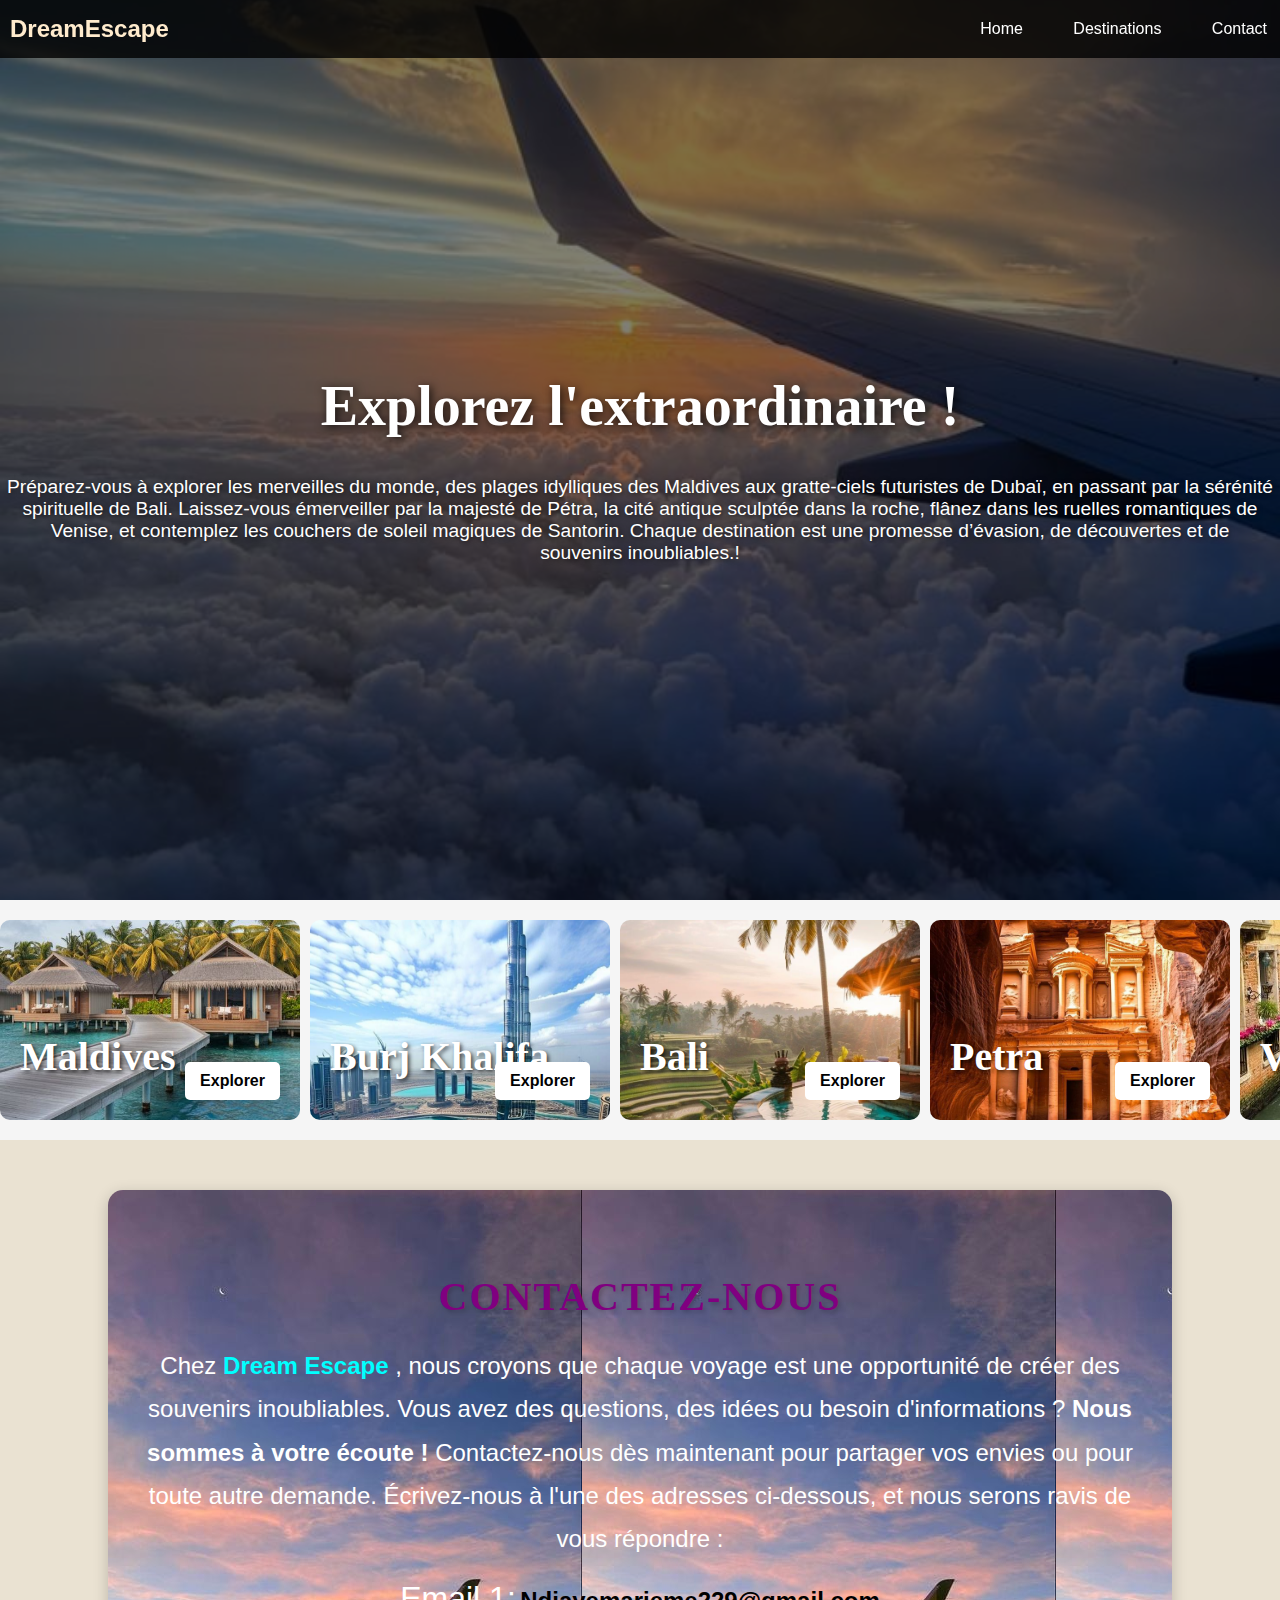
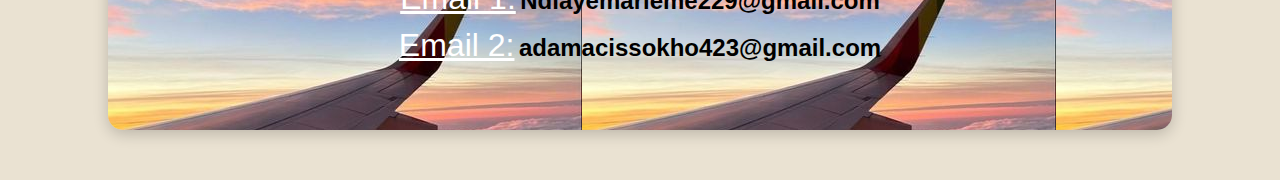
<file: index.html>
<!DOCTYPE html>
<html lang="en">
<head>
    <meta charset="UTF-8">
    <meta name="viewport" content="width=device-width, initial-scale=1.0">
    <title>Explore the World</title>
    <link rel="stylesheet" href="style.css">
</head>
<body>
    <header>
        <div class="navbar">
            <div class="logo">DreamEscape</div>
            <nav>
                <a href="#">Home</a>
                <a href="#destinations">Destinations</a>
                <a href="#Contact">Contact</a>
            </nav>
        </div>
    </header>

    <main>
        <section class="hero">
            <div class="content">
                <h1>Explorez l'extraordinaire !</h1>
                <p>Préparez-vous à explorer les merveilles du monde, des plages idylliques des Maldives aux gratte-ciels futuristes de Dubaï, en passant par la sérénité spirituelle de Bali. Laissez-vous émerveiller par la majesté de Pétra, la cité antique sculptée dans la roche, flânez dans les ruelles romantiques de Venise, et contemplez les couchers de soleil magiques de Santorin. Chaque destination est une promesse d’évasion, de découvertes et de souvenirs inoubliables.!</p>
            </div>
        </section>

        <section id="destinations" class="slider">
            <div class="slide" style="background-image:url(mldives.jpg)" >
                <h2>Maldives</h2>
                <a href="maldives.html" class="btn">Explorer</a>
            </div>
            <div class="slide" style="background-image: url('Burj\ Khalifa.jpg')">
                <h2>Burj Khalifa</h2>
                <a href="Burj khalifa.html" class="btn">Explorer</a>
            </div>
            <div class="slide" style="background-image: url('Bali.jpg')">
                <h2>Bali</h2>
                <a href="Bali.html" class="btn">Explorer</a>
            </div>
            <div class="slide" style="background-image: url('Petra.jpg')">
                <h2>Petra</h2>
                <a href="Petra.html" class="btn">Explorer</a>
            </div>
            <div class="slide" style="background-image: url('Venise.jpg')">
                <h2>Venise</h2>
                <a href="Venise.html" class="btn">Explorer</a>
            </div>
            <div class="slide" style="background-image: url('Santorin.jpg')">
                <h2>Santorin</h2>
                <a href="Santorin.html" class="btn">Explorer</a>
        </section>
    </main>
    <section id="Contact">
        <h2>Contactez-nous</h2>
        <p>
          Chez <span class="site-name"><strong>Dream Escape</strong></span> , nous croyons que chaque voyage est une opportunité de créer des souvenirs inoubliables. 
          Vous avez des questions, des idées ou besoin d'informations ? <strong>Nous sommes à votre écoute !</strong>  
          Contactez-nous dès maintenant pour partager vos envies ou pour toute autre demande.  
          Écrivez-nous à l'une des adresses ci-dessous, et nous serons ravis de vous répondre :
        </p>
        <ul>
          <li><span class="Email">Email 1:</span> <a href="mailto:">Ndiayemarieme229@gmail.com</a></li>
          <li><span class="Email">Email 2:</span> <a href="mailto:">adamacissokho423@gmail.com</a></li>
        </ul>
      </section>
</body>
</html>
</file>
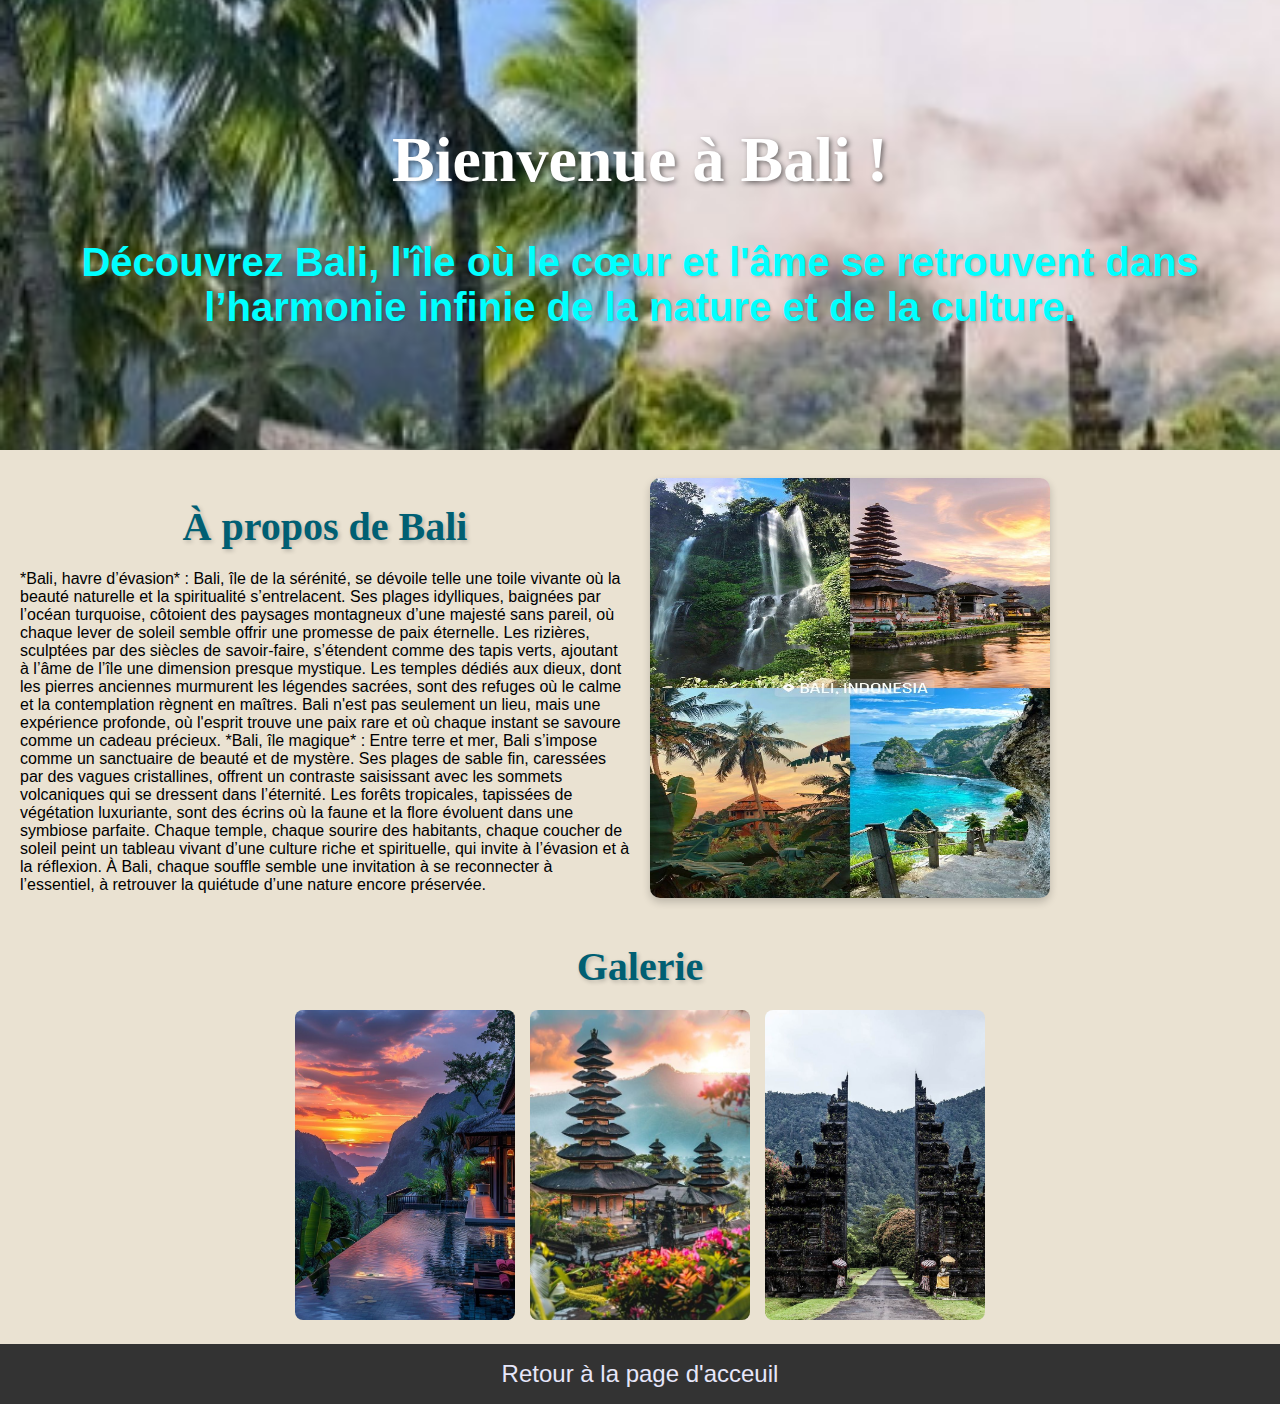
<file: Bali.html>
<!DOCTYPE html>
<html lang="fr">
<head>
  <meta charset="UTF-8">
  <meta name="viewport" content="width=device-width, initial-scale=1.0">
  <title>Bali</title>
  <link rel="stylesheet" href="style.css">
  <link href="https://fonts.googleapis.com/css2?family=Lobster&display=swap" rel="stylesheet">
</head>
<body>
  <header class="destination-header Bali-bg">
    <h1>Bienvenue à Bali !</h1>
    <h3>Découvrez Bali, l'île où le cœur et l'âme se retrouvent dans l’harmonie infinie de la nature et de la culture.</h3>
    
  </header>

  <section class="destination-info">
    <div class="text">
    <h2>À propos de Bali</h2>
    <p>*Bali, havre d’évasion* : Bali, île de la sérénité, se dévoile telle une toile vivante où la beauté naturelle et la spiritualité s’entrelacent. Ses plages idylliques, baignées par l’océan turquoise, côtoient des paysages montagneux d’une majesté sans pareil, où chaque lever de soleil semble offrir une promesse de paix éternelle. Les rizières, sculptées par des siècles de savoir-faire, s’étendent comme des tapis verts, ajoutant à l’âme de l’île une dimension presque mystique. Les temples dédiés aux dieux, dont les pierres anciennes murmurent les légendes sacrées, sont des refuges où le calme et la contemplation règnent en maîtres. Bali n'est pas seulement un lieu, mais une expérience profonde, où l'esprit trouve une paix rare et où chaque instant se savoure comme un cadeau précieux.

        *Bali, île magique* : Entre terre et mer, Bali s’impose comme un sanctuaire de beauté et de mystère. Ses plages de sable fin, caressées par des vagues cristallines, offrent un contraste saisissant avec les sommets volcaniques qui se dressent dans l’éternité. Les forêts tropicales, tapissées de végétation luxuriante, sont des écrins où la faune et la flore évoluent dans une symbiose parfaite. Chaque temple, chaque sourire des habitants, chaque coucher de soleil peint un tableau vivant d’une culture riche et spirituelle, qui invite à l’évasion et à la réflexion. À Bali, chaque souffle semble une invitation à se reconnecter à l’essentiel, à retrouver la quiétude d’une nature encore préservée.</p>
  </div>
  <div class="image">
    <img src="Bali2.jpg" alt="Bali">
  </div>
  </section>
  <section class="image-gallery">
    <h2>Galerie</h2>
    <div class="gallery">
      <a href="#image1" class="lightbox">
      <img src="Bali3.jpg" alt="Destination 1">
    </a>
    <a href="#image2" class="lightbox">
      <img src="Bali4.jpg" alt="Destination 2">
    </a>
    <a href="#image3" class="lightbox">
      <img src="Bali5.jpg" alt="Destination 3">
    </a>
    </div>
    <div id="image1" class="lightbox-modal">
      <a href="#!" class="close">&times;</a>
      <img src="Bali3.jpg" alt="Destination 1">
      <div class="description"> Une vue emblématique de Bali au coucher de soleil, avec une piscine à débordement entourée de végétation tropicale luxuriante, offrant un panorama sur les montagnes et une vallée illuminée par des couleurs chaudes. Ce cadre évoque le luxe et la sérénité des retraites balinaises.  
    </div>
    </div>
    
    <div id="image2" class="lightbox-modal">
      <a href="#!" class="close">&times;</a>
      <img src="Bali4.jpg" alt="Destination 2">
      <div class="description">Le célèbre temple Ulun Danu Bratan, situé sur un lac à Bali, entouré de fleurs éclatantes et de montagnes. Ce site sacré reflète l'architecture spirituelle unique de Bali et sa connexion profonde avec la nature.   
    </div>
    </div>
  </section>

  <div id="image3" class="lightbox-modal">
    <a href="#!" class="close">&times;</a>
    <img src="Bali5.jpg" alt="Destination 3">
    <div class="description">Une allée traversant les majestueuses portes balinaises traditionnelles, appelées *candi bentar*, symboles iconiques de l'île, avec en arrière-plan un paysage montagneux qui met en valeur l'harmonie entre culture et nature à Bali. </div>
  </div>

  <footer class="destination-footer">
    <a href="index.html" class="back-link">Retour à la page d'acceuil</a>
  </footer>
</body>
</html>
</file>
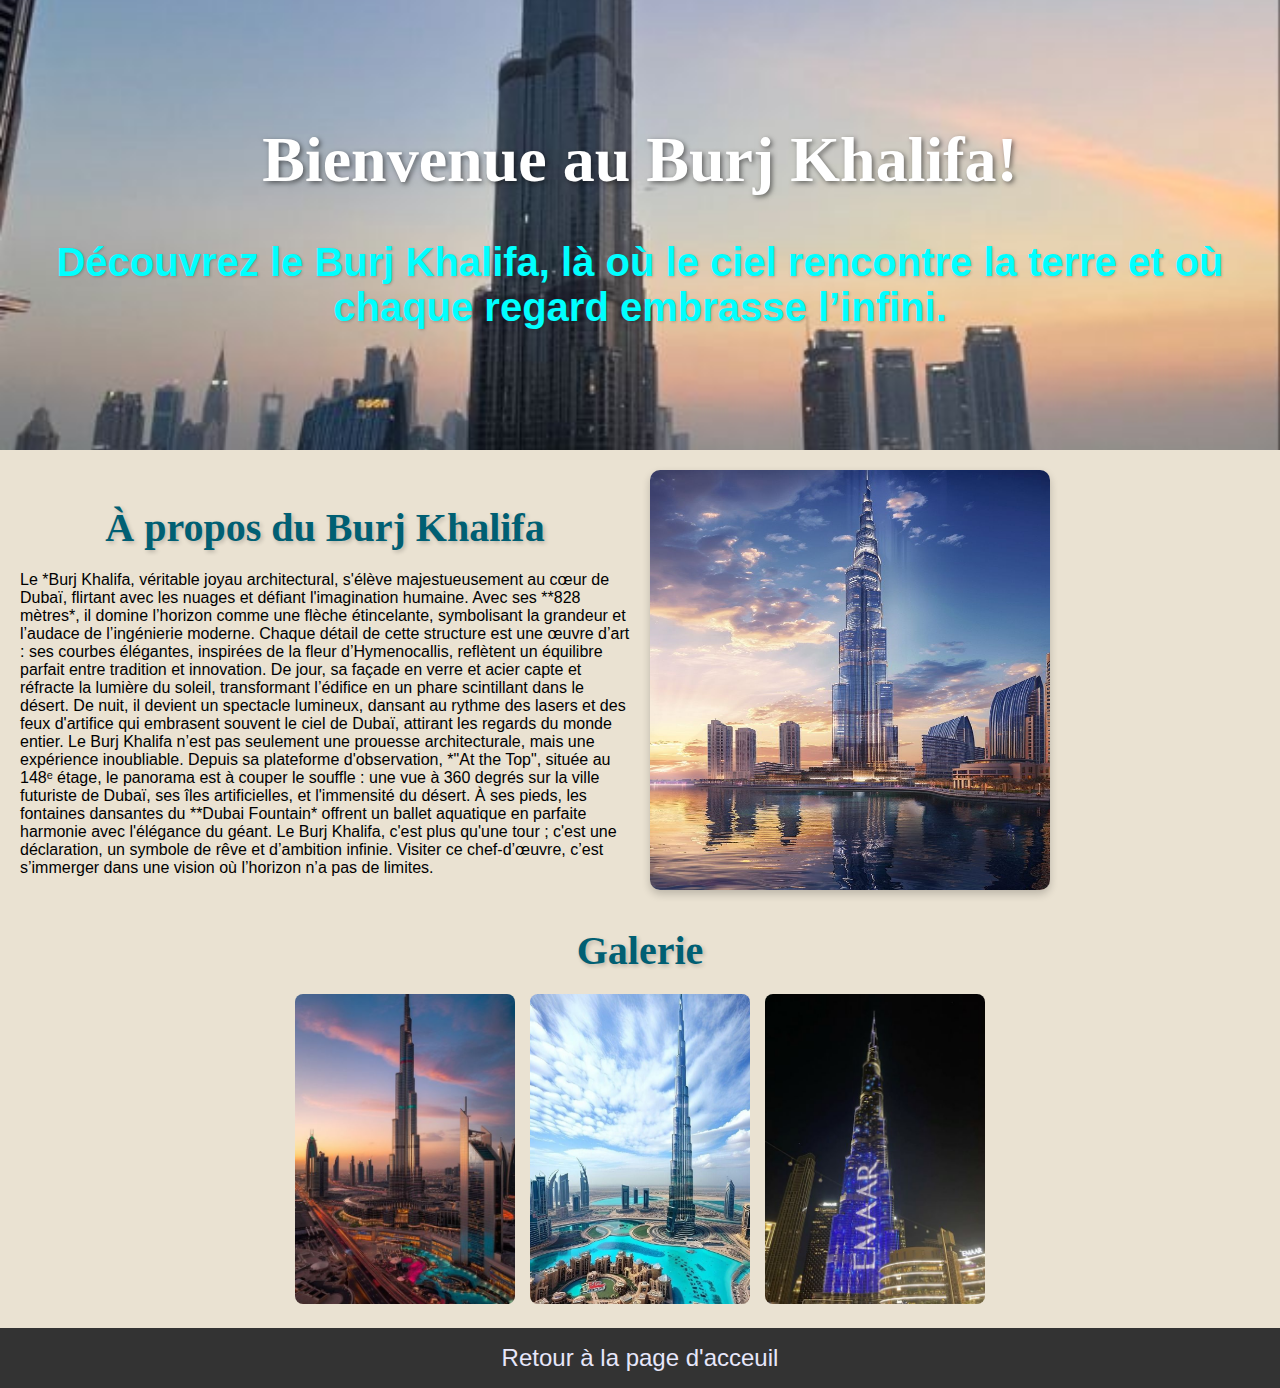
<file: Burj khalifa.html>
<!DOCTYPE html>
<html lang="fr">
<head>
  <meta charset="UTF-8">
  <meta name="viewport" content="width=device-width, initial-scale=1.0">
  <title>Burj Khalifa</title>
  <link rel="stylesheet" href="style.css">
  <link href="https://fonts.googleapis.com/css2?family=Lobster&display=swap" rel="stylesheet">
</head>
<body>
  <header class="destination-header Burj-bg">
    <h1>Bienvenue au Burj Khalifa!</h1>
    <h3>Découvrez le Burj Khalifa, là où le ciel rencontre la terre et où chaque regard embrasse l’infini.</h3>
    
  </header>

  <section class="destination-info">
    <div class="text">
    <h2>À propos du Burj Khalifa</h2>
    <p>Le *Burj Khalifa, véritable joyau architectural, s'élève majestueusement au cœur de Dubaï, flirtant avec les nuages et défiant l'imagination humaine. Avec ses **828 mètres*, il domine l’horizon comme une flèche étincelante, symbolisant la grandeur et l’audace de l’ingénierie moderne. Chaque détail de cette structure est une œuvre d’art : ses courbes élégantes, inspirées de la fleur d’Hymenocallis, reflètent un équilibre parfait entre tradition et innovation.

        De jour, sa façade en verre et acier capte et réfracte la lumière du soleil, transformant l’édifice en un phare scintillant dans le désert. De nuit, il devient un spectacle lumineux, dansant au rythme des lasers et des feux d'artifice qui embrasent souvent le ciel de Dubaï, attirant les regards du monde entier.
        
        Le Burj Khalifa n’est pas seulement une prouesse architecturale, mais une expérience inoubliable. Depuis sa plateforme d'observation, *"At the Top", située au 148ᵉ étage, le panorama est à couper le souffle : une vue à 360 degrés sur la ville futuriste de Dubaï, ses îles artificielles, et l'immensité du désert. À ses pieds, les fontaines dansantes du **Dubai Fountain* offrent un ballet aquatique en parfaite harmonie avec l'élégance du géant.
        
        Le Burj Khalifa, c'est plus qu'une tour ; c'est une déclaration, un symbole de rêve et d’ambition infinie. Visiter ce chef-d’œuvre, c’est s’immerger dans une vision où l’horizon n’a pas de limites.</p>
  </div>
  <div class="image">
    <img src="burj Khalifa2'.jpg" alt="Le Burj Khalifa">
  </div>
  </section>
  <section class="image-gallery">
    <h2>Galerie</h2>
    <div class="gallery">
      <a href="#image1" class="lightbox">
      <img src="burj khalifa3.jpg" alt="Destination 1">
    </a>
    <a href="#image2" class="lightbox">
      <img src="burj khalifa4.jpg" alt="Destination 2">
    </a>
    <a href="#image3" class="lightbox">
      <img src="burj khalifa5.jpg" alt="Destination 3">
    </a>
    </div>
    <div id="image1" class="lightbox-modal">
      <a href="#!" class="close">&times;</a>
      <img src="burj khalifa3.jpg" alt="Destination 1">
      <div class="description">Le majestueux Burj Khalifa se dresse fièrement sous un ciel teinté de nuances dorées et orangées, tandis que le soleil se couche lentement derrière l'horizon, enveloppant la ville d'une douce lueur. La silhouette de l'édifice, imposante et élancée, contraste magnifiquement avec le ciel crépusculaire, créant un spectacle à couper le souffle.
    </div>
    </div>
    
    <div id="image2" class="lightbox-modal">
      <a href="#!" class="close">&times;</a>
      <img src="burj khalifa4.jpg" alt="Destination 2">
      <div class="description"> Le Burj Khalifa, tel un phare d'architecture moderne, se reflète harmonieusement dans les eaux cristallines d'un lac turquoise. Entouré des autres gratte-ciel imposants, l'immeuble semble flotter, une prouesse technique au milieu d'un océan urbain où l'eau et la ville se rencontrent dans une danse parfaite.
    </div>
    </div>
  </section>

  <div id="image3" class="lightbox-modal">
    <a href="#!" class="close">&times;</a>
    <img src="burj khalifa5.jpg" alt="Destination 3">
    <div class="description">La ville de Dubaï se transforme la nuit, et le Burj Khalifa devient le centre névralgique de cette effervescence lumineuse. Illuminé de mille feux, chaque étage du gratte-ciel brille sous un ciel étoilé, tandis que les lumières de la ville s'étendent à perte de vue, créant une scène où l'architecture rencontre la magie nocturne.</div>
  </div>

  <footer class="destination-footer">
    <a href="index.html" class="back-link">Retour à la page d'acceuil</a>
  </footer>
</body>
</html>
</file>
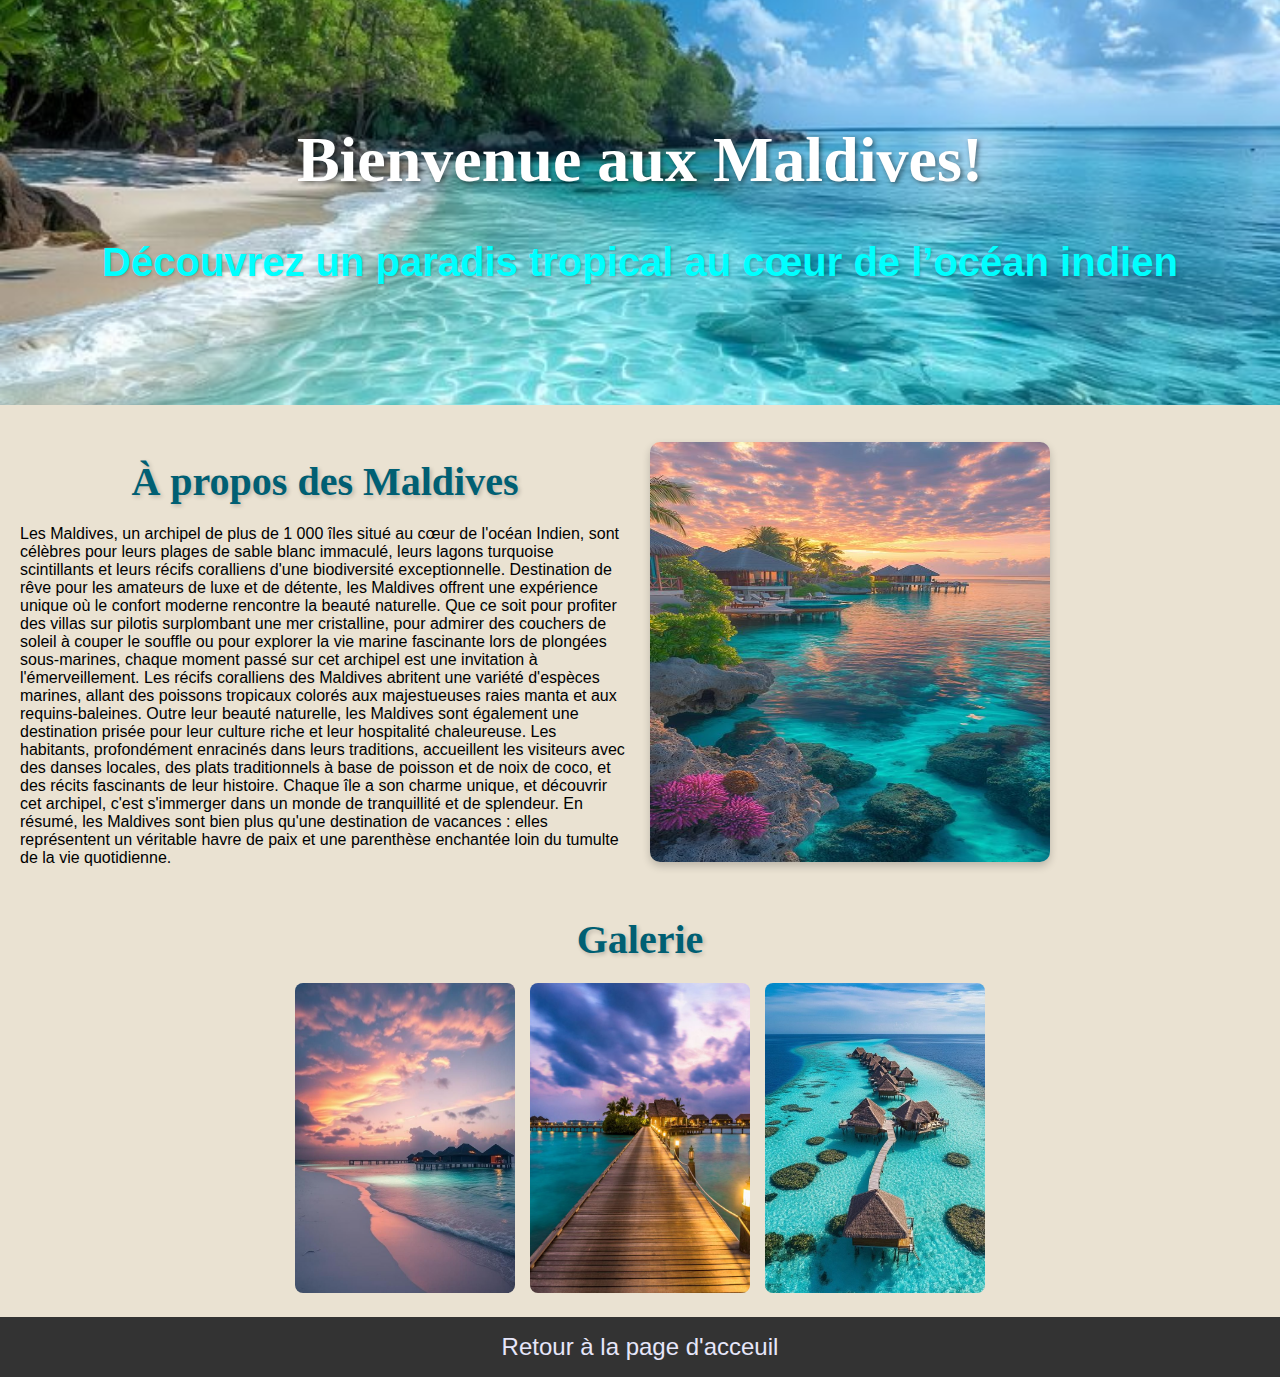
<file: maldives.html>
<!DOCTYPE html>
<html lang="fr">
<head>
  <meta charset="UTF-8">
  <meta name="viewport" content="width=device-width, initial-scale=1.0">
  <title>Maldives</title>
  <link rel="stylesheet" href="style.css">
  <link href="https://fonts.googleapis.com/css2?family=Lobster&display=swap" rel="stylesheet">
</head>
<body>
  <header class="destination-header maldives-bg">
    <h1>Bienvenue aux Maldives!</h1>
    <h3>Découvrez un paradis tropical au cœur de l’océan indien </h3>
    
  </header>

  <section class="destination-info">
    <div class="text">
    <h2>À propos des Maldives</h2>
    <p>Les Maldives, un archipel de plus de 1 000 îles situé au cœur de l'océan Indien, sont célèbres pour leurs plages de sable blanc immaculé, leurs lagons turquoise scintillants et leurs récifs coralliens d'une biodiversité exceptionnelle. Destination de rêve pour les amateurs de luxe et de détente, les Maldives offrent une expérience unique où le confort moderne rencontre la beauté naturelle.  

      Que ce soit pour profiter des villas sur pilotis surplombant une mer cristalline, pour admirer des couchers de soleil à couper le souffle ou pour explorer la vie marine fascinante lors de plongées sous-marines, chaque moment passé sur cet archipel est une invitation à l'émerveillement. Les récifs coralliens des Maldives abritent une variété d'espèces marines, allant des poissons tropicaux colorés aux majestueuses raies manta et aux requins-baleines.  
      
      Outre leur beauté naturelle, les Maldives sont également une destination prisée pour leur culture riche et leur hospitalité chaleureuse. Les habitants, profondément enracinés dans leurs traditions, accueillent les visiteurs avec des danses locales, des plats traditionnels à base de poisson et de noix de coco, et des récits fascinants de leur histoire. Chaque île a son charme unique, et découvrir cet archipel, c'est s'immerger dans un monde de tranquillité et de splendeur.  
      
      En résumé, les Maldives sont bien plus qu'une destination de vacances : elles représentent un véritable havre de paix et une parenthèse enchantée loin du tumulte de la vie quotidienne.</p>
  </div>
  <div class="image">
    <img src="maldives1.jpg" alt="Plage des Maldives">
  </div>
  </section>
  <section class="image-gallery">
    <h2>Galerie</h2>
    <div class="gallery">
      <a href="#image1" class="lightbox">
      <img src="horiwons maldives.jpg" alt="Destination 1">
    </a>
    <a href="#image2" class="lightbox">
      <img src="beach maldives.jpg" alt="Destination 2">
    </a>
    <a href="#image3" class="lightbox">
      <img src="maldivess.jpg" alt="Destination 3">
    </a>
    </div>
    <div id="image1" class="lightbox-modal">
      <a href="#!" class="close">&times;</a>
      <img src="horiwons maldives.jpg" alt="Destination 1">
      <div class="description">Admirez le coucher de soleil spectaculaire sur un lagon paisible, avec des villas sur pilotis baignées de lumière douce. Les teintes dorées et rosées du ciel se reflètent harmonieusement sur les eaux calmes, offrant une scène digne d’une carte postale, idéale pour un moment de sérénité absolue.</div>
    </div>
    
    <div id="image2" class="lightbox-modal">
      <a href="#!" class="close">&times;</a>
      <img src="beach maldives.jpg" alt="Destination 2">
      <div class="description">Une passerelle en bois illuminée serpente vers un paradis tropical, bordée de lumières chaleureuses qui guident les visiteurs. Ce chemin enchanteur mène à des villas de rêve, où le doux murmure des vagues et la brise marine invitent à une escapade romantique loin du monde.</div>
    </div>
  </section>

  <div id="image3" class="lightbox-modal">
    <a href="#!" class="close">&times;</a>
    <img src="maldivess.jpg" alt="Destination 3">
    <div class="description">Découvrez les eaux cristallines d’un lagon turquoise, entouré de récifs coralliens vibrant de vie marine. Les bungalows sur pilotis, à la fois luxueux et paisibles, semblent flotter sur l’océan, offrant une vue imprenable sur ce sanctuaire naturel idyllique.</div>
  </div>

  <footer class="destination-footer">
    <a href="index.html" class="back-link">Retour à la page d'acceuil</a>
  </footer>
</body>
</html>
</file>
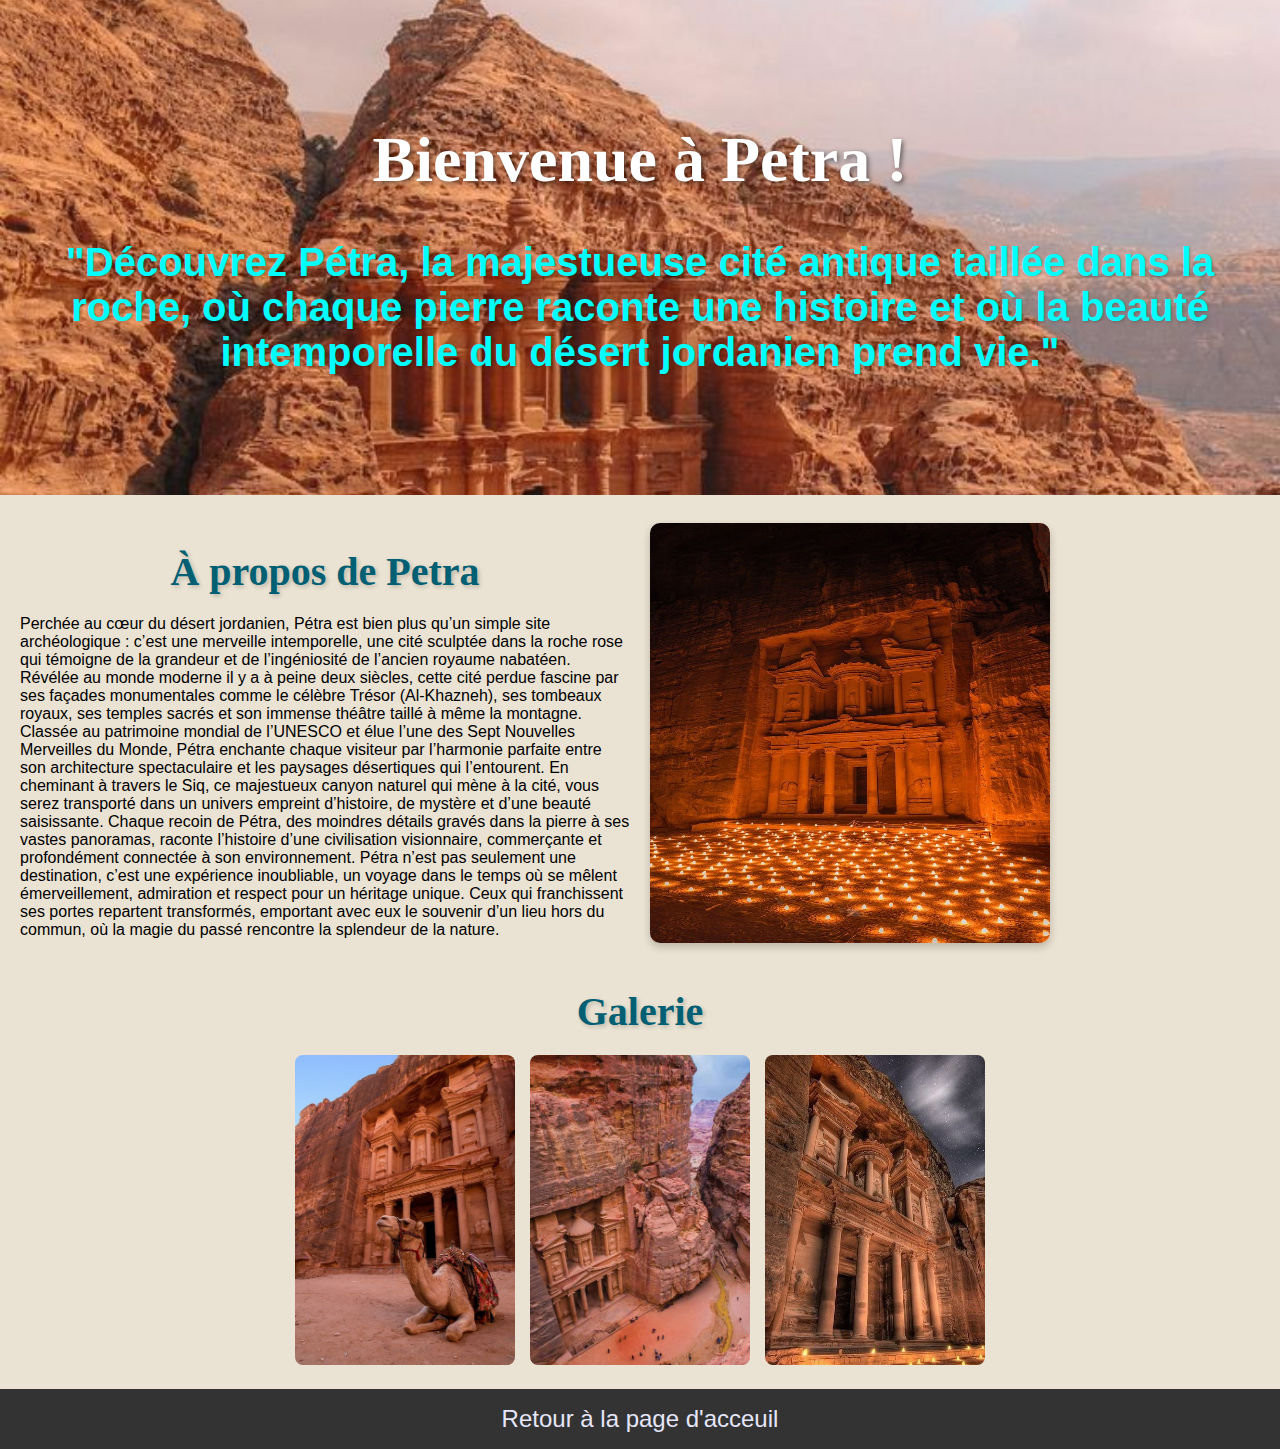
<file: Petra.html>
<!DOCTYPE html>
<html lang="fr">
<head>
  <meta charset="UTF-8">
  <meta name="viewport" content="width=device-width, initial-scale=1.0">
  <title>Petra</title>
  <link rel="stylesheet" href="style.css">
  <link href="https://fonts.googleapis.com/css2?family=Lobster&display=swap" rel="stylesheet">
</head>
<body>
  <header class="destination-header Petra-bg">
    <h1>Bienvenue à Petra !</h1>
    <h3>"Découvrez Pétra, la majestueuse cité antique taillée dans la roche, où chaque pierre raconte une histoire et où la beauté intemporelle du désert jordanien prend vie."</h3>
    
  </header>

  <section class="destination-info">
    <div class="text">
    <h2>À propos de Petra</h2>
    <p>Perchée au cœur du désert jordanien, Pétra est bien plus qu’un simple site archéologique : c’est une merveille intemporelle, une cité sculptée dans la roche rose qui témoigne de la grandeur et de l’ingéniosité de l’ancien royaume nabatéen. Révélée au monde moderne il y a à peine deux siècles, cette cité perdue fascine par ses façades monumentales comme le célèbre Trésor (Al-Khazneh), ses tombeaux royaux, ses temples sacrés et son immense théâtre taillé à même la montagne.

        Classée au patrimoine mondial de l’UNESCO et élue l’une des Sept Nouvelles Merveilles du Monde, Pétra enchante chaque visiteur par l’harmonie parfaite entre son architecture spectaculaire et les paysages désertiques qui l’entourent. En cheminant à travers le Siq, ce majestueux canyon naturel qui mène à la cité, vous serez transporté dans un univers empreint d’histoire, de mystère et d’une beauté saisissante. Chaque recoin de Pétra, des moindres détails gravés dans la pierre à ses vastes panoramas, raconte l’histoire d’une civilisation visionnaire, commerçante et profondément connectée à son environnement.
        
        Pétra n’est pas seulement une destination, c’est une expérience inoubliable, un voyage dans le temps où se mêlent émerveillement, admiration et respect pour un héritage unique. Ceux qui franchissent ses portes repartent transformés, emportant avec eux le souvenir d’un lieu hors du commun, où la magie du passé rencontre la splendeur de la nature.</p>
  </div>
  <div class="image">
    <img src="Petra2.jpg" alt="Petra">
  </div>
  </section>
  <section class="image-gallery">
    <h2>Galerie</h2>
    <div class="gallery">
      <a href="#image1" class="lightbox">
      <img src="Petra3.jpg" alt="Destination 1">
    </a>
    <a href="#image2" class="lightbox">
      <img src="Petra4.jpg" alt="Destination 2">
    </a>
    <a href="#image3" class="lightbox">
      <img src="Petra5.jpg" alt="Destination 3">
    </a>
    </div>
    <div id="image1" class="lightbox-modal">
      <a href="#!" class="close">&times;</a>
      <img src="Petra3.jpg" alt="Destination 1">
      <div class="description"> Le Trésor (Al-Khazneh), monument emblématique de Pétra, se dresse majestueusement, sculpté dans une falaise de grès rose. Au premier plan, un chameau ajoute une touche authentique et transporte le visiteur dans l’ambiance désertique et mystique de cette cité antique.</div>
    </div>
    
    <div id="image2" class="lightbox-modal">
      <a href="#!" class="close">&times;</a>
      <img src="Petra4.jpg" alt="Destination 2">
      <div class="description"> Une vue plongeante spectaculaire sur un chemin encadré par les parois rocheuses de Pétra, mettant en valeur les impressionnantes formations naturelles qui mènent aux trésors cachés de cette cité nabatéenne. L’étroitesse du passage crée un sentiment d’émerveillement face à l’ingéniosité humaine dans un cadre naturel grandiose. </div>
    </div>
  </section>

  <div id="image3" class="lightbox-modal">
    <a href="#!" class="close">&times;</a>
    <img src="Petra5.jpg" alt="Destination 3">
    <div class="description">Le Trésor illuminé sous un ciel étoilé, révélant une ambiance magique et intemporelle. La lumière douce qui éclaire les détails finement sculptés de la façade évoque l’histoire fascinante et la grandeur de cette merveille architecturale au cœur du désert jordanien. </div>
  </div>

  <footer class="destination-footer">
    <a href="index.html" class="back-link">Retour à la page d'acceuil</a>
  </footer>
</body>
</html>
</file>
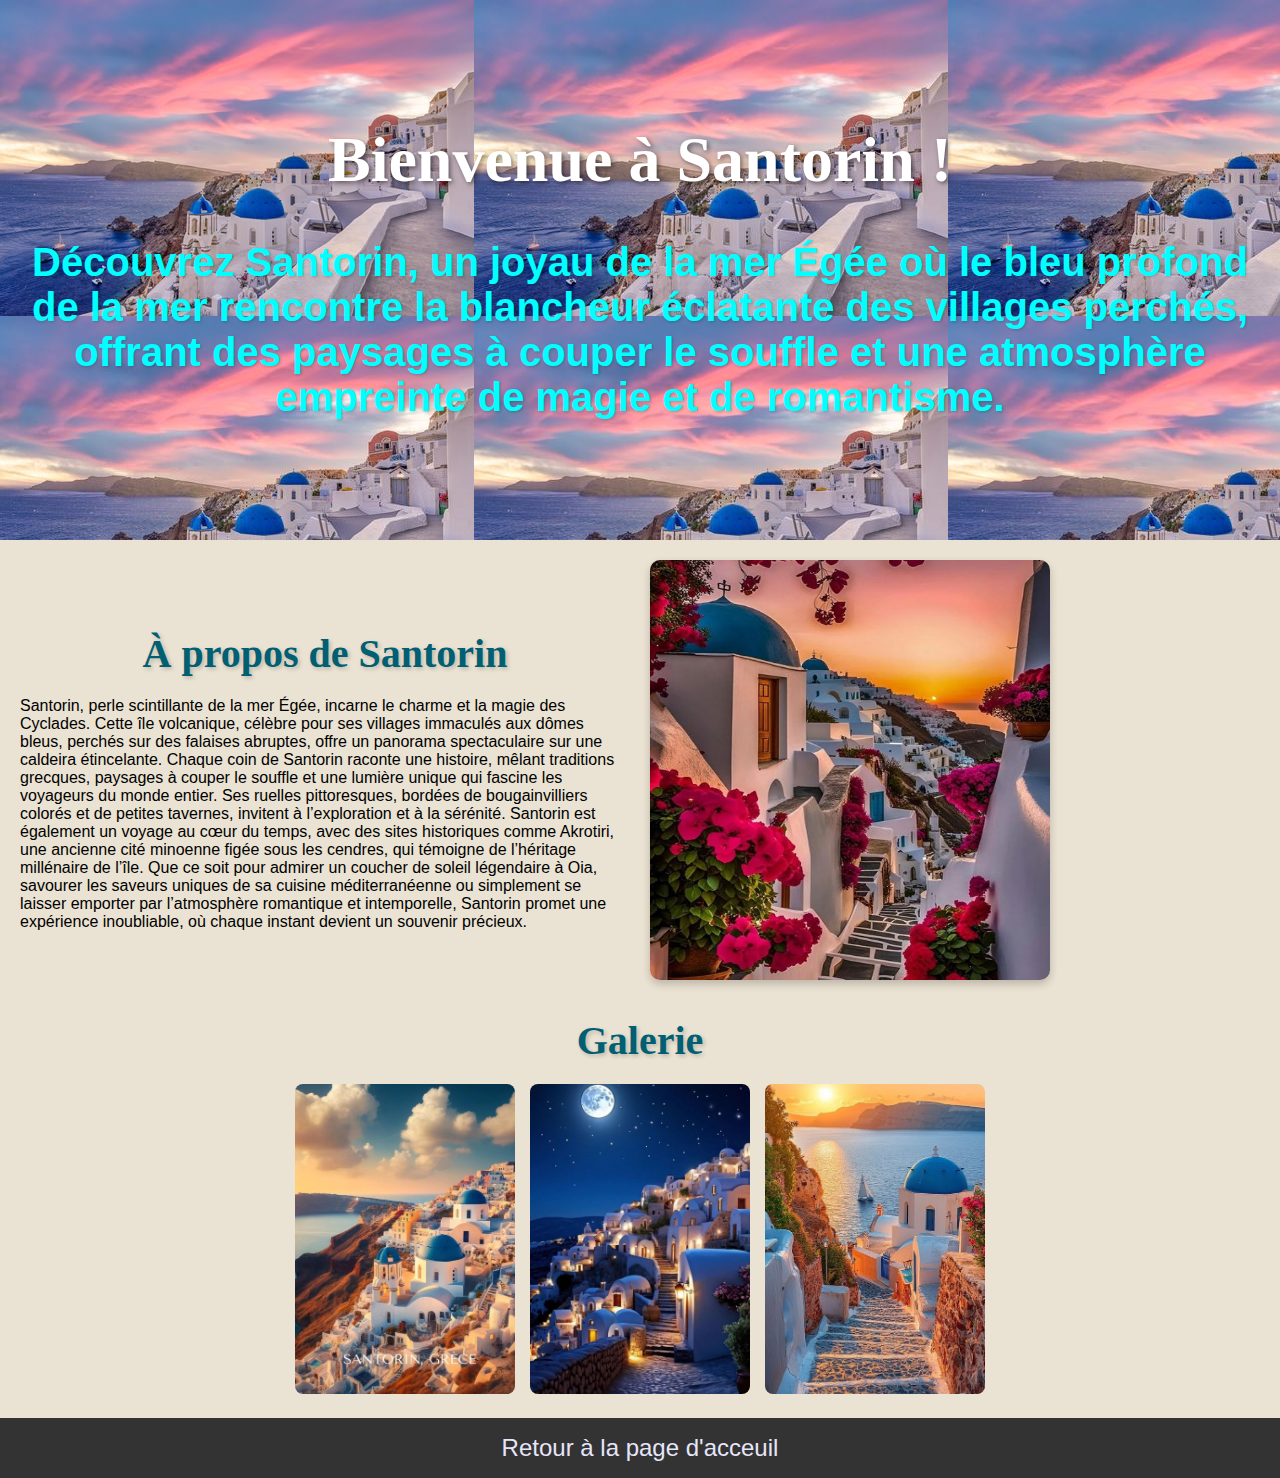
<file: Santorin.html>
<!DOCTYPE html>
<html lang="fr">
<head>
  <meta charset="UTF-8">
  <meta name="viewport" content="width=device-width, initial-scale=1.0">
  <title>Santorin</title>
  <link rel="stylesheet" href="style.css">
  <link href="https://fonts.googleapis.com/css2?family=Lobster&display=swap" rel="stylesheet">
</head>
<body>
  <header class="destination-header" style="background-image: url(Santorin1\'.jpg);">
    <h1>Bienvenue à Santorin !</h1>
    <h3>Découvrez Santorin, un joyau de la mer Égée où le bleu profond de la mer rencontre la blancheur éclatante des villages perchés, offrant des paysages à couper le souffle et une atmosphère empreinte de magie et de romantisme.</h3>
    
  </header>

  <section class="destination-info">
    <div class="text">
    <h2>À propos de Santorin</h2>
    <p>Santorin, perle scintillante de la mer Égée, incarne le charme et la magie des Cyclades. Cette île volcanique, célèbre pour ses villages immaculés aux dômes bleus, perchés sur des falaises abruptes, offre un panorama spectaculaire sur une caldeira étincelante. Chaque coin de Santorin raconte une histoire, mêlant traditions grecques, paysages à couper le souffle et une lumière unique qui fascine les voyageurs du monde entier.

      Ses ruelles pittoresques, bordées de bougainvilliers colorés et de petites tavernes, invitent à l’exploration et à la sérénité. Santorin est également un voyage au cœur du temps, avec des sites historiques comme Akrotiri, une ancienne cité minoenne figée sous les cendres, qui témoigne de l’héritage millénaire de l’île.
      
      Que ce soit pour admirer un coucher de soleil légendaire à Oia, savourer les saveurs uniques de sa cuisine méditerranéenne ou simplement se laisser emporter par l’atmosphère romantique et intemporelle, Santorin promet une expérience inoubliable, où chaque instant devient un souvenir précieux.</p>
  </div>
  <div class="image">
    <img src="Santorin2.jpg" alt="Santorin">
  </div>
  </section>
  <section class="image-gallery">
    <h2>Galerie</h2>
    <div class="gallery">
      <a href="#image1" class="lightbox">
      <img src="Santorin3.jpg" alt="Destination 1">
    </a>
    <a href="#image2" class="lightbox">
      <img src="Santorin4.jpg" alt="Destination 2">
    </a>
    <a href="#image3" class="lightbox">
      <img src="Santorin5.jpg" alt="Destination 3">
    </a>
    </div>
    <div id="image1" class="lightbox-modal">
      <a href="#!" class="close">&times;</a>
      <img src="Santorin3.jpg" alt="Destination 1">
      <div class="description">Admirez le charme intemporel de Santorin au coucher du soleil, où le ciel peint de nuances dorées et rosées s’harmonise parfaitement avec les maisons blanchies à la chaux et les dômes bleus qui surplombent la mer Égée. Un panorama enchanteur qui évoque sérénité et romance.
      </div>
    </div>
    
    <div id="image2" class="lightbox-modal">
      <a href="#!" class="close">&times;</a>
      <img src="Santorin4.jpg" alt="Destination 2">
      <div class="description">Découvrez la magie nocturne de Santorin, où les lumières scintillantes des villages se reflètent sur les eaux calmes, créant une atmosphère féerique. Chaque ruelle illuminée raconte une histoire, invitant à une balade sous les étoiles.
      </div>
    </div>
  </section>

  <div id="image3" class="lightbox-modal">
    <a href="#!" class="close">&times;</a>
    <img src="Santorin5.jpg" alt="Destination 3">
    <div class="description">Plongez dans l’essence de Santorin en déambulant dans ses escaliers pittoresques bordés de fleurs colorées et de murs immaculés, menant vers la mer. Un véritable tableau vivant qui capture l’âme de cette île grecque unique.</div>
  </div>

  <footer class="destination-footer">
    <a href="index.html" class="back-link">Retour à la page d'acceuil</a>
  </footer>
</body>
</html>
</file>
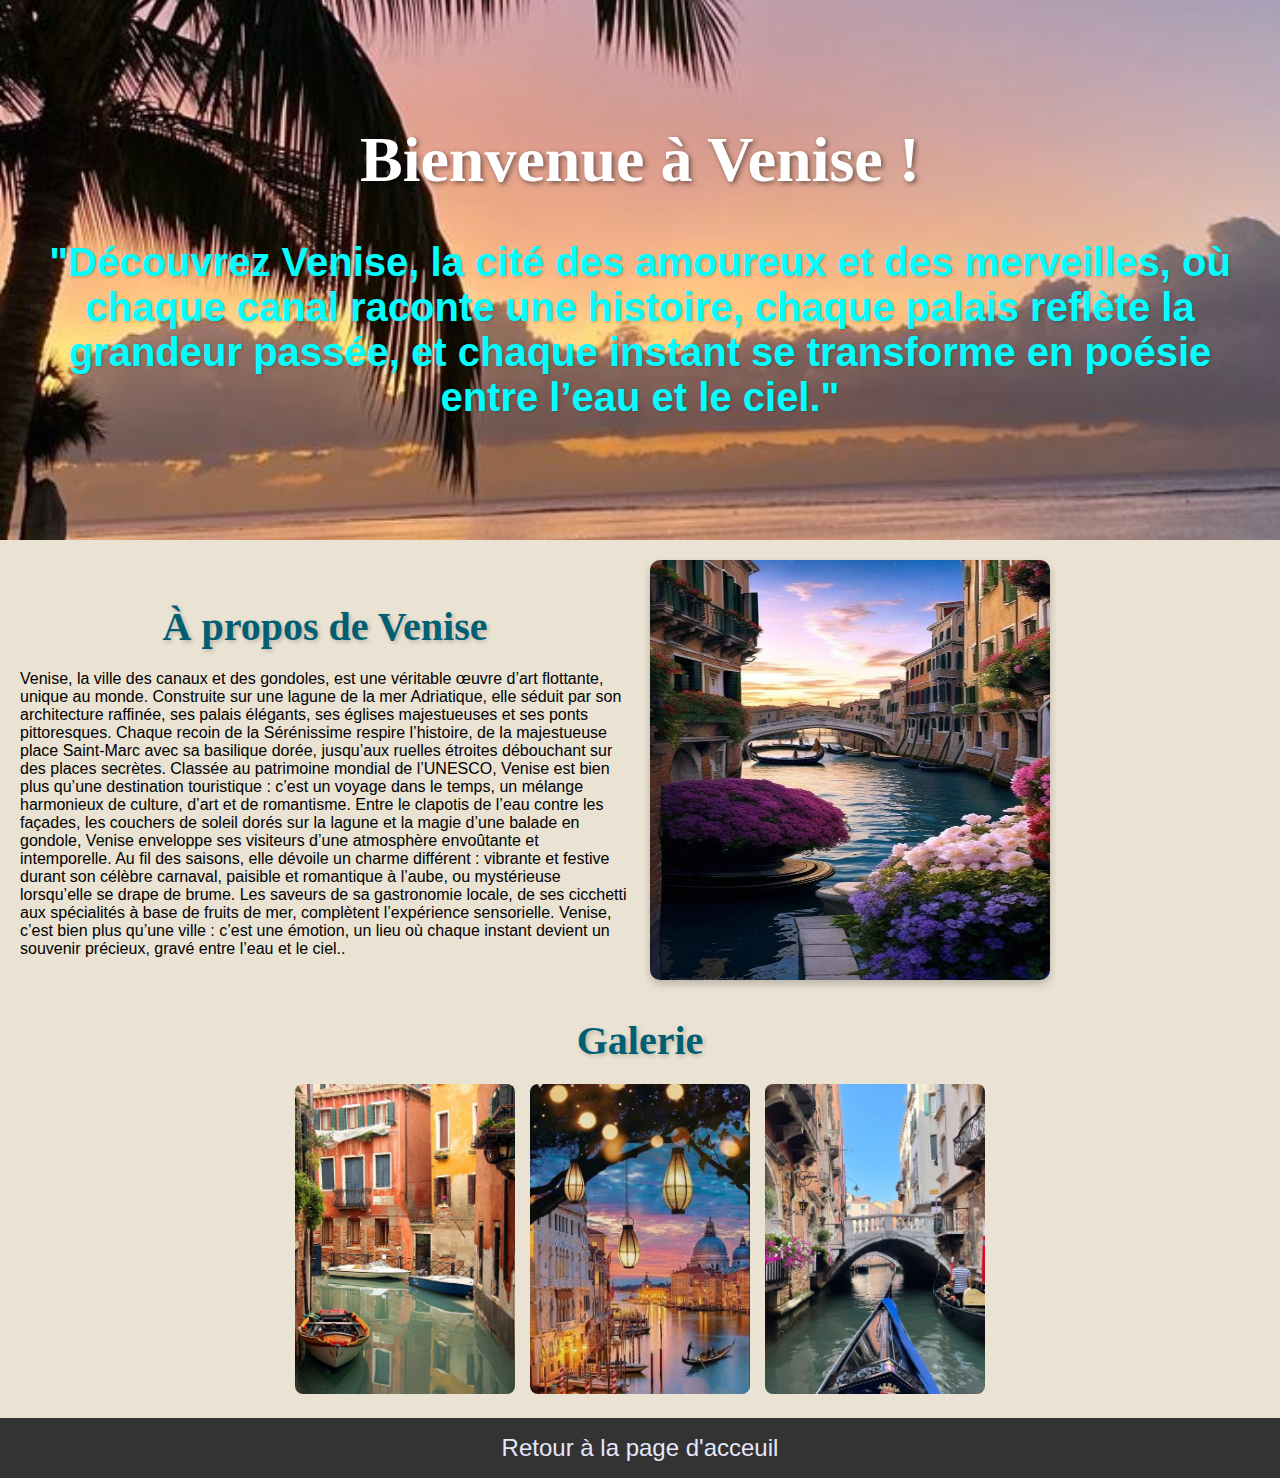
<file: Venise.html>
<!DOCTYPE html>
<html lang="fr">
<head>
  <meta charset="UTF-8">
  <meta name="viewport" content="width=device-width, initial-scale=1.0">
  <title>Venise</title>
  <link rel="stylesheet" href="style.css">
  <link href="https://fonts.googleapis.com/css2?family=Lobster&display=swap" rel="stylesheet">
</head>
<body>
  <header class="destination-header Venise-bg">
    <h1>Bienvenue à Venise !</h1>
    <h3>"Découvrez Venise, la cité des amoureux et des merveilles, où chaque canal raconte une histoire, chaque palais reflète la grandeur passée, et chaque instant se transforme en poésie entre l’eau et le ciel."</h3>
    
  </header>

  <section class="destination-info">
    <div class="text">
    <h2>À propos de Venise</h2>
    <p>Venise, la ville des canaux et des gondoles, est une véritable œuvre d’art flottante, unique au monde. Construite sur une lagune de la mer Adriatique, elle séduit par son architecture raffinée, ses palais élégants, ses églises majestueuses et ses ponts pittoresques. Chaque recoin de la Sérénissime respire l’histoire, de la majestueuse place Saint-Marc avec sa basilique dorée, jusqu’aux ruelles étroites débouchant sur des places secrètes. Classée au patrimoine mondial de l’UNESCO, Venise est bien plus qu’une destination touristique : c’est un voyage dans le temps, un mélange harmonieux de culture, d’art et de romantisme.

        Entre le clapotis de l’eau contre les façades, les couchers de soleil dorés sur la lagune et la magie d’une balade en gondole, Venise enveloppe ses visiteurs d’une atmosphère envoûtante et intemporelle. Au fil des saisons, elle dévoile un charme différent : vibrante et festive durant son célèbre carnaval, paisible et romantique à l’aube, ou mystérieuse lorsqu’elle se drape de brume. Les saveurs de sa gastronomie locale, de ses cicchetti aux spécialités à base de fruits de mer, complètent l’expérience sensorielle.
        
        Venise, c’est bien plus qu’une ville : c’est une émotion, un lieu où chaque instant devient un souvenir précieux, gravé entre l’eau et le ciel..</p>
  </div>
  <div class="image">
    <img src="Venise2.jpg" alt="Petra">
  </div>
  </section>
  <section class="image-gallery">
    <h2>Galerie</h2>
    <div class="gallery">
      <a href="#image1" class="lightbox">
      <img src="Venise3.jpg" alt="Destination 1">
    </a>
    <a href="#image2" class="lightbox">
      <img src="Venise4.jpg" alt="Destination 2">
    </a>
    <a href="#image3" class="lightbox">
      <img src="Venise5.jpg" alt="Destination 3">
    </a>
    </div>
    <div id="image1" class="lightbox-modal">
      <a href="#!" class="close">&times;</a>
      <img src="Venise3.jpg" alt="Destination 1">
      <div class="description">Immergez-vous dans l’atmosphère intime et pittoresque des canaux vénitiens, où chaque coin respire la tranquillité. Les façades colorées des maisons, reflet de l’authenticité de la Sérénissime, se mirent dans l’eau calme, tandis que des barques traditionnelles semblent prêtes à vous emmener dans un voyage au cœur de la ville. C’est un cadre parfait pour ressentir la douceur de vivre vénitienne, loin de l’agitation, et explorer ses trésors cachés. </div>
    </div>
    
    <div id="image2" class="lightbox-modal">
      <a href="#!" class="close">&times;</a>
      <img src="Venise4.jpg" alt="Destination 2">
      <div class="description">Admirez un des moments les plus magiques de Venise : le coucher de soleil transformant la ville en un tableau vivant. Sous la lueur des lanternes suspendues, la silhouette majestueuse de la Basilique Santa Maria della Salute se dessine contre un ciel flamboyant. Ce décor enchanteur invite à la rêverie et incarne toute la splendeur romantique de Venise, un lieu où le passé et le présent se rencontrent dans une harmonie parfaite.  </div>
    </div>
  </section>

  <div id="image3" class="lightbox-modal">
    <a href="#!" class="close">&times;</a>
    <img src="Venise5.jpg" alt="Destination 3">
    <div class="description">Flânez dans les ruelles étroites de Venise et découvrez des scènes empreintes de poésie, comme ce pont pittoresque enjambant un canal paisible. Bordé de fleurs éclatantes et traversé par des gondoles élégantes, ce cadre intemporel reflète tout le charme de la Sérénissime. C’est un voyage dans un décor d’une beauté cinématographique, où chaque détail raconte une histoire et chaque détour invite à l’émerveillement. </div>
  </div>

  <footer class="destination-footer">
    <a href="index.html" class="back-link">Retour à la page d'acceuil</a>
  </footer>
</body>
</html>
</file>
<file: style.css>
body {
    margin: 0;
    font-family: Arial, sans-serif;
    background-color: #EAE2D2;
}
.navbar {
    display: flex;
    justify-content: space-between;
    align-items: center;
    padding: 15px 10px;
    background-color: rgba(0, 0, 0, 0.8);
    color: white;
    position: fixed;
    top: 0;
    width: 100%;
    z-index: 10;
    overflow: hidden;
    margin-left: auto;
}
.navbar nav{
    gap: 10px;
}

.navbar a {
    text-decoration: none;
    color: white;
    margin: 0 15px;
    padding: 5px 8px;
    font-size: 1rem;
}
.hero {
    height: 100vh;
    display: flex;
    align-items: center;
    justify-content: center;
    text-align: center;
    color: white;
    background-image: url('background3.jpg'); 
    background-size: cover;
    background-position: center;
    position: relative;
}
.hero h1{
    font-size: 3.5rem;
    font-weight: bold;
    text-shadow: 2px 2px 10px rgba(0, 0, 0, 0.8);
}
.hero p{
    font-size: 1.2rem;
    margin: 0 auto;
    text-shadow: 1px 1px 5px rgba(0, 0, 0, 0.6);
}

.hero::before {
    content: '';
    position: absolute;
    top: 0;
    left: 0;
    width: 100%;
    height: 100%;
    background-color: rgba(0, 0, 0, 0.5); 
    z-index: 1;
}

.hero .content {
    position: relative;
    z-index: 2;
}
.slider {
    display: flex;
    overflow-x: scroll;
    scroll-snap-type: x mandatory;
    gap: 10px;
    padding: 20px;
    background: #f5f5f5;
}

.slide {
    min-width: 300px;
    height: 200px;
    background-size: cover;
    background-position: center;
    border-radius: 10px;
    position: relative;
    scroll-snap-align: start;
}

.slide h2 {
    position: absolute;
    bottom: 20px;
    left: 20px;
    color: white;
    text-shadow: 2px 2px 4px rgba(0, 0, 0, 0.7);
}

.slide .btn {
    position: absolute;
    bottom: 20px;
    right: 20px;
    background-color: white;
    color: black;
    padding: 10px 15px;
    text-decoration: none;
    font-weight: bold;
    border-radius: 5px;
    transition: 0.3s;
}

.slide .btn:hover {
    background-color: black;
    color: white;
}
.logo {
    font-size: 1.5rem;
    font-weight: bold;
    color: blanchedalmond;
}
.destinations{
    margin-top: -10px;
}

p{
    animation: fadeIn 2s ease-in-out;
}
@keyframes fadeIn{
    from{
        opacity: 0;
        transform: translateY(20px);
    }
    to{
        opacity: 1;
        transform: translateY(0);
    }
}
.destination {
    padding: 50px 10%;
    background-color: #f9f9f9; 
    color: #333;
}

.destination h1 {
    text-align: center;
    font-size: 3rem;
    margin-bottom: 40px;
    color: #2c3e50;
}

.destination .content {
    display: flex;
    align-items: center;
    gap: 30px;
    flex-wrap: wrap; 
}

.destination .image {
    flex: 1;
    min-width: 300px;
}

.destination .image img {
    width: 100%; 
    border-radius: 10px; 
    box-shadow: 0 4px 10px rgba(0, 0, 0, 0.1);
}

.destination .text {
    flex: 2;
    text-align: justify;
}

.destination .text h2 {
    font-size: 2.5rem;
    margin-bottom: 20px;
    color: #34495e;
}

.destination .text p {
    font-size: 1.6rem;
    line-height: 1.8;
    color: #555;
}

.maldives-bg {
    background: url('maldives background0.jpg') no-repeat center center/cover;
  }
  .Venise-bg {
    background: url('venise1\'\'.jpg') no-repeat center center/cover;
  }

  .Burj-bg {
    background: url('Burj\ Khalifa\ 1\'.jpg') no-repeat center center/cover;
  }
  
.Petra-bg{
    background: url('Petra1\'.jpg') no-repeat center center/cover;
}

.Santorin-bg{
  background: url('Santorin1\'.jpg') no-repeat center center/cover;
 }

.Bali-bg{
    background: url('Bali1\'.jpg') no-repeat center center/cover;
}
  .destination-header {
    text-align: center;
    color: white;
    padding: 5rem 1rem;
  }
 
  .destination-image {
    display: block;
    max-width: 100%;
    margin: 1rem auto;
    transition: transform 0.3s ease-in-out;
  }
  
  .destination-image:hover {
    transform: scale(1.05);
  }
  
  
  footer {
    text-align: center;
    padding: 1rem;
    background-color: #333;
    color: white;
    font-size: 1.5rem;
  }
  
  footer a {
    color: #e6e6fa;
    text-decoration: none;
  }
  
  footer a:hover {
    text-decoration: underline;
  }
  .destination-info {
    display: flex;
    align-items: center;
    justify-content: space-between;
    margin: 20px;
  }
  
  .destination-info .text {
    flex: 1;
    margin-right: 20px;
  }
  
  .destination-info .image {
    flex: 1;
  }
  
  .destination-info .image img {
    width: 80%;
    max-width: 400px;
    height: 420px;
    border-radius: 10px;
    box-shadow: 0 4px 8px rgba(0, 0, 0, 0.2);
  }
  .image-gallery {
    margin: 20px;
  }
  
  .image-gallery h3 {
    text-align: center;
    margin-bottom: 10px;
  }
  
  .image-gallery .gallery {
    display: flex;
    justify-content: center;
    gap: 15px; 
  }
  
  .image-gallery .gallery img {
    width: 220px;
    height: 310px;
    object-fit: cover; 
    border-radius: 8px;
    transition: transform 0.3s ease, box-shadow 0.3s ease;
  }
  
  .image-gallery .gallery img:hover {
    transform: scale(1.1);
    box-shadow: 0 4px 8px rgba(0, 0, 0, 0.3);
  }
  img{
    width: 250px;
    transition: transform 0.3s ease, box-shadow 0.3s ease;
    border-radius: 8px;
  }
  img:hover{
    transform: scale(1.1);
    box-shadow: 0 4px 8px rgba(0, 0, 0, 0.3);
  }
  
  .lightbox-modal {
    display: none;
    position: fixed;
    top: 0;
    left: 0;
    width: 100%;
    height: 100%;
    background-color: rgba(0, 0, 0, 0.8);
    justify-content: center;
    align-items: center;
    text-align: center;
    z-index: 1000;
    opacity: 0;
    transform: scale(0.8);
    transition: all 0.3s ease;
  }
  
  .lightbox-modal:target {
    display: flex;
    opacity: 1;
    transform: scale(1);
  }
  
  .lightbox-modal img {
    max-width: 100%;
    max-height: 90%;
  }
  
  .close {
    position: absolute;
    top: 10px;
    right: 10px;
    font-size: 30px;
    color: white;
    text-decoration: none;
  }
  
  .description {
    color: white;
    margin-top: 20px;
    font-size: 1.2em;
  }
  h2 {
    text-align: center;
    font-family: 'Playfair Display', serif;
    font-size: 2.5em;
    margin-bottom: 20px;
    color: #005f73;
    text-shadow: 2px 2px 4px rgba(0, 0, 0, 0.2);
}
.description {
  font-family: 'Lobster', cursive; 
  font-size: 1.1em; 
  color: #f8bbd0; 
  margin-top: 10px;
  text-align: center; 
  text-shadow: 1px 1px 3px rgba(0, 0, 0, 0.3); 
  line-height: 1.5; 
  animation: typing 3s steps(20, end), blink 0.5s step-end infinite alternate;;
}
@keyframes typing {
  from {
    width: 0;
  }
  to {
    width: 100%; }
}
h1 {
  font-size: 4rem; 
  font-family: 'Merriweather', serif; 
  text-align: center;
  color: white; 
  text-shadow: 2px 2px 5px rgba(0, 0, 0, 0.5); 
  animation: zoomIn 3s ease-in-out infinite alternate;
}


@keyframes zoomIn {
  0% {
    transform: scale(1);
  }
  100% {
    transform: scale(1.05);
  }
}

h3{
  font-size: 2.5rem; 
  font-family: 'Roboto', sans-serif; 
  color:aqua; 
  text-shadow: 1px 1px 3px rgba(0, 0, 0, 0.2); 
  text-align: center;
  animation: fadeIn 2s ease-in-out;
}

@keyframes fadeInUp {
  0% {
    transform: translateY(20px);
    opacity: 0;
  }
  100% {
    transform: translateY(0);
    opacity: 1;
  }
}
#Contact {
  background-image:url(dream\ escape.jpg);
  color: white;
  padding: 50px 20px;
  text-align: center;
  border-radius: 15px;
  margin: 50px auto;
  width: 80%;
  box-shadow: 0px 4px 15px rgba(0, 0, 0, 0.2);
}

#Contact h2 {
  font-size: 2.5em;
  margin-bottom: 20px;
  text-transform: uppercase;
  letter-spacing: 2px;
  color: purple;
}

#Contact p {
  font-size: 1.5rem;
  line-height: 1.8;
  margin-bottom: 20px;
  color:white;
  font-style:normal;
}

#Contact ul {
  list-style: none;
  padding: 0;
}

#Contact ul li {
  margin: 10px 0;
}

#Contact ul li a {
  color: black;
  font-weight: bold;
  font-size: 1.5em;
  text-decoration: none;
  transition: color 0.3s;
}

#Contact ul li a:hover {
  color: pink;
  text-decoration: underline;
}

#Contact {
  animation: fadeIn 1.5s ease-in-out;
}
@keyframes fadeIn {
  from {
    opacity: 0;
    transform: translateY(20px);
  }
  to {
    opacity: 1;
    transform: translateY(0);
  }
}
.site-name{
  color: aqua;
}
.Email{
  color: white;
  font-size: 2rem;
  text-decoration: underline;
}
</file>
